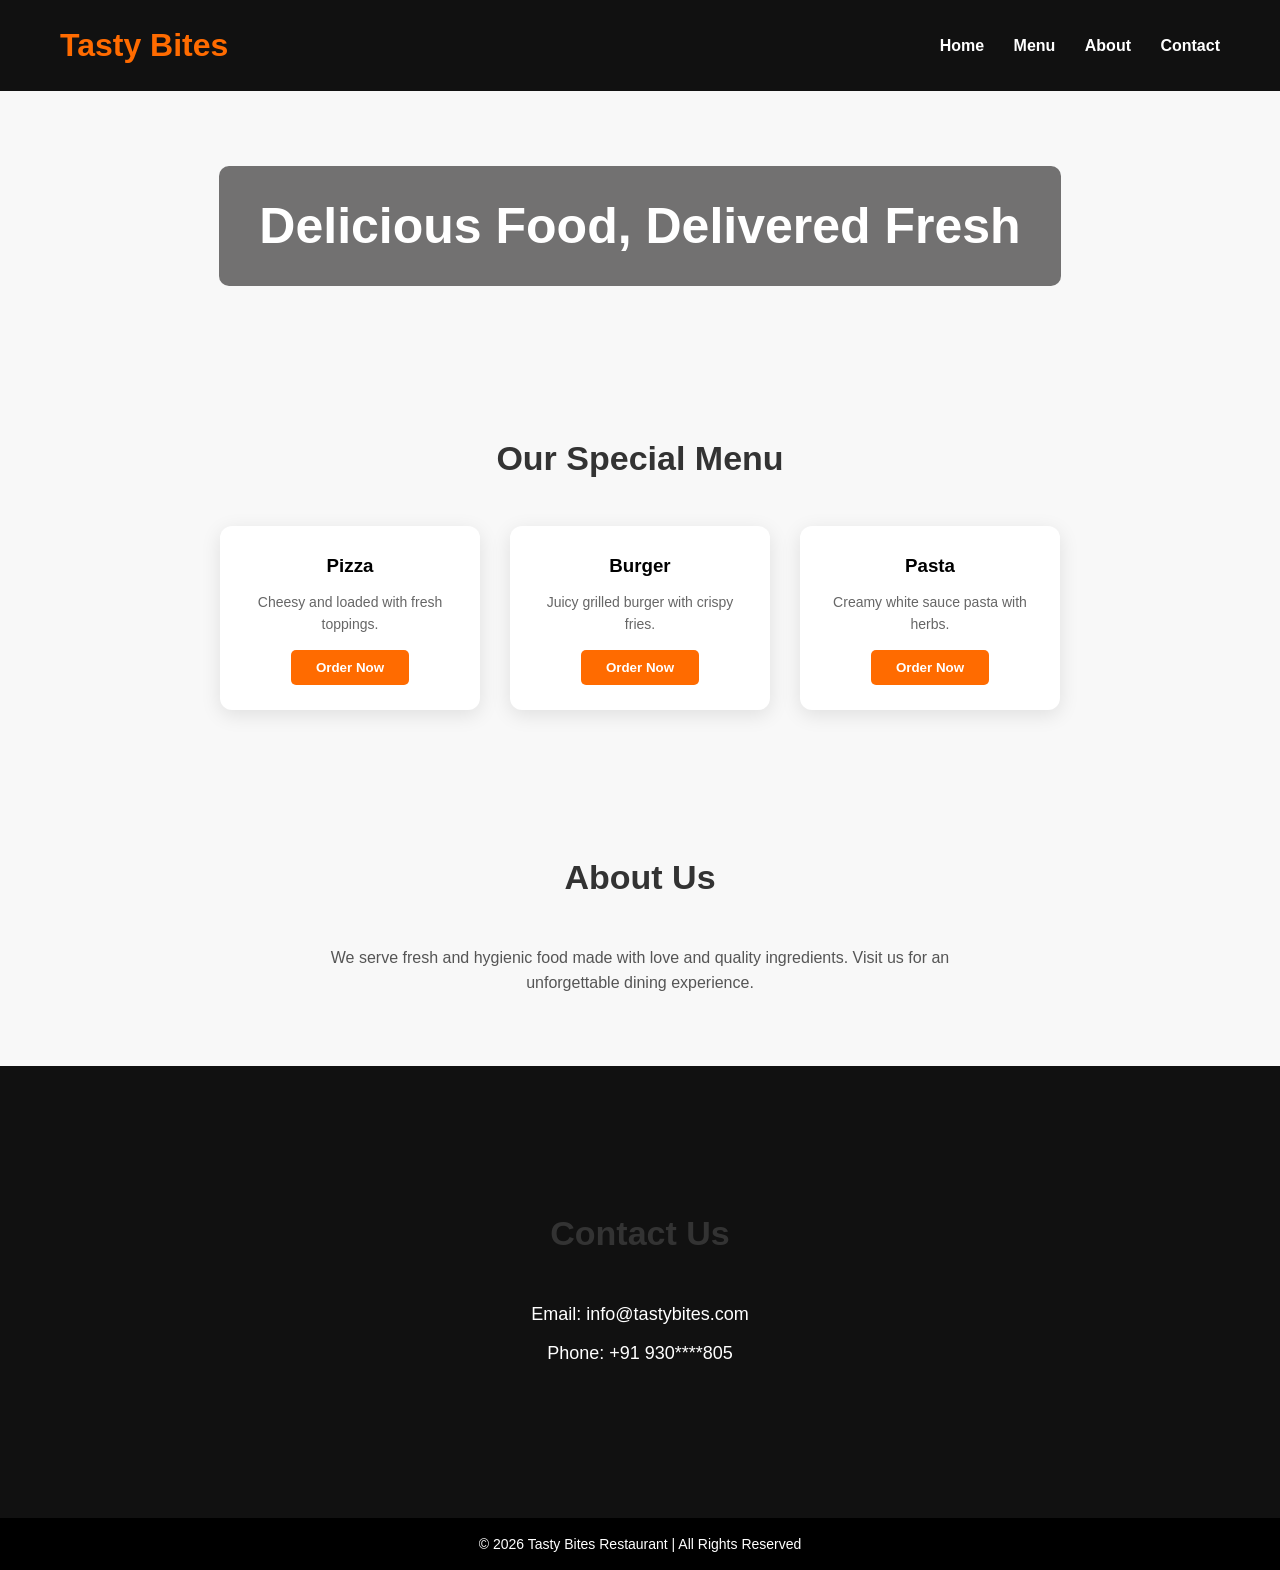
<file: index.html>
<!DOCTYPE html>
<html lang="en">
<head>
    <meta charset="UTF-8">
    <meta name="viewport" content="width=device-width, initial-scale=1.0">
    <title>Tasty Bites Restaurant</title>
    <link rel="stylesheet"
    href="style.css"
</head>
<body>
    
<header>
    <h1>Tasty Bites</h1>
    <nav>
        <a href="#">Home</a>
        <a href="#menu">Menu</a>
        <a href="#about">About</a>
        <a href="#contact">Contact</a>
    </nav>
</header>

<section class="hero">
    <h2>Delicious Food, Delivered Fresh</h2>
</section>

<section id="menu" class="section">
    <h2>Our Special Menu</h2>
    <div class="menu-items">
        <div class="menu-card">
            <h3>Pizza</h3>
            <p>Cheesy and loaded with fresh toppings.</p>
            <button>Order Now</button>
        </div>

        <div class="menu-card">
            <h3>Burger</h3>
            <p>Juicy grilled burger with crispy fries.</p>
            <button>Order Now</button>
        </div>

        <div class="menu-card">
            <h3>Pasta</h3>
            <p>Creamy white sauce pasta with herbs.</p>
            <button>Order Now</button>
        </div>
    </div>
</section>

<section id="about" class="section about">
    <h2>About Us</h2>
    <p>
        We serve fresh and hygienic food made with love and quality ingredients.
        Visit us for an unforgettable dining experience.
    </p>
</section>

<section id="contact" class="contact">
    <div class="section">
        <h2>Contact Us</h2>
        <p>Email: info@tastybites.com</p>
        <p>Phone: +91 930****805</p>
    </div>
</section>

<footer>
    <p>© 2026 Tasty Bites Restaurant | All Rights Reserved</p>
</footer>

</body>
</html>
</body>
</html>
</file>
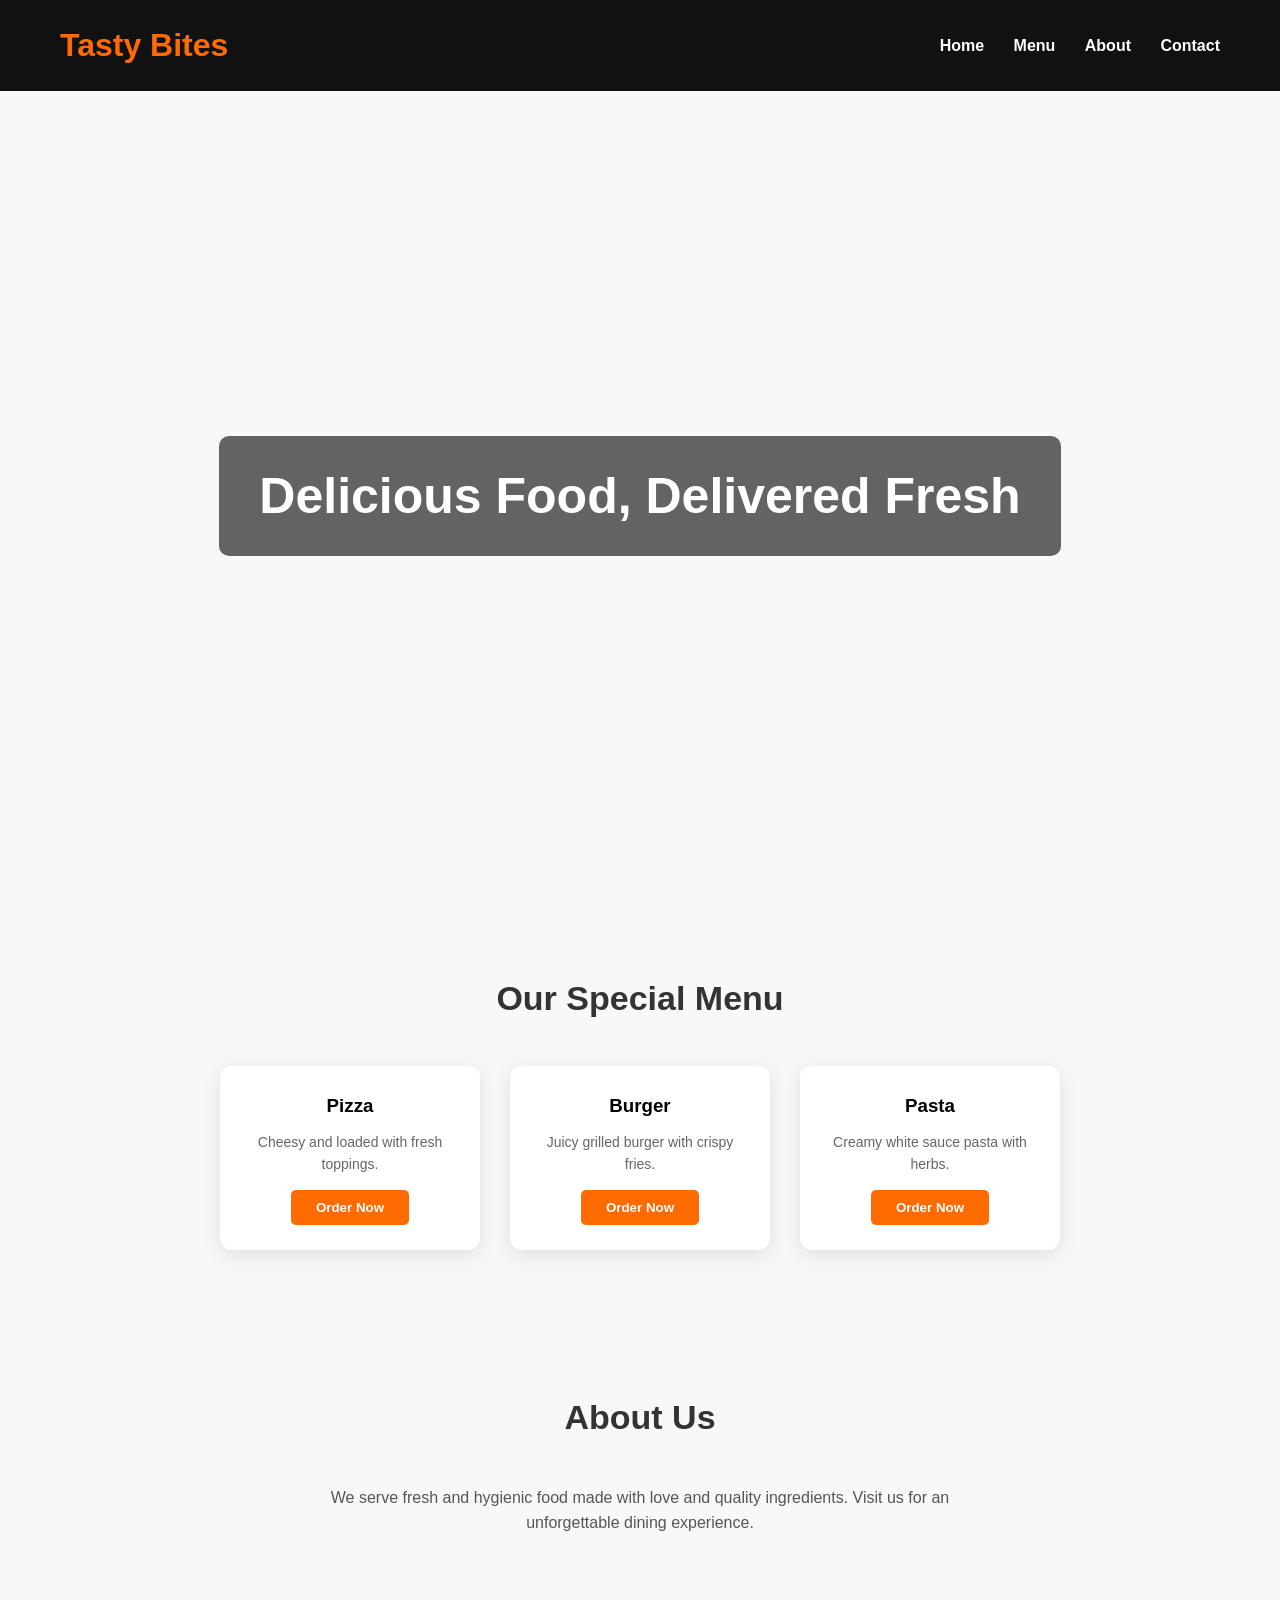
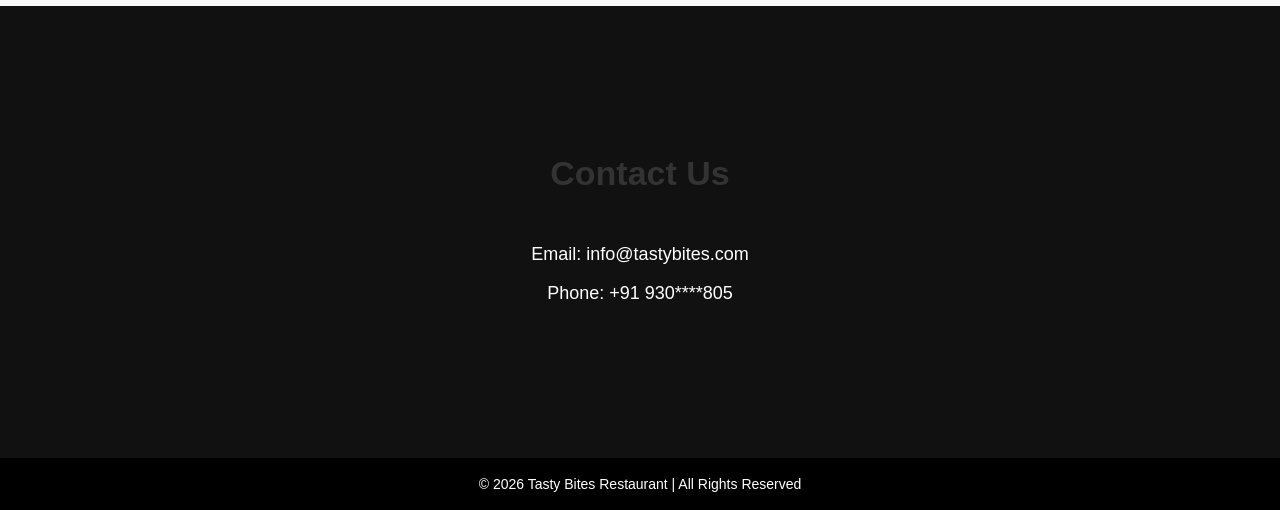
<file: Restaurant.html>
<!DOCTYPE html>
<html lang="en">
<head>
    <meta charset="UTF-8">
    <meta name="viewport" content="width=device-width, initial-scale=1.0">
    <title>Document</title>
    <link rel="stylesheet"
    href="Restaurant_Style.css"
</head>
<body>
    
<header>
    <h1>Tasty Bites</h1>
    <nav>
        <a href="#">Home</a>
        <a href="#menu">Menu</a>
        <a href="#about">About</a>
        <a href="#contact">Contact</a>
    </nav>
</header>

<section class="hero">
    <h2>Delicious Food, Delivered Fresh</h2>
</section>

<section id="menu" class="section">
    <h2>Our Special Menu</h2>
    <div class="menu-items">
        <div class="menu-card">
            <h3>Pizza</h3>
            <p>Cheesy and loaded with fresh toppings.</p>
            <button>Order Now</button>
        </div>

        <div class="menu-card">
            <h3>Burger</h3>
            <p>Juicy grilled burger with crispy fries.</p>
            <button>Order Now</button>
        </div>

        <div class="menu-card">
            <h3>Pasta</h3>
            <p>Creamy white sauce pasta with herbs.</p>
            <button>Order Now</button>
        </div>
    </div>
</section>

<section id="about" class="section about">
    <h2>About Us</h2>
    <p>
        We serve fresh and hygienic food made with love and quality ingredients.
        Visit us for an unforgettable dining experience.
    </p>
</section>

<section id="contact" class="contact">
    <div class="section">
        <h2>Contact Us</h2>
        <p>Email: info@tastybites.com</p>
        <p>Phone: +91 930****805</p>
    </div>
</section>

<footer>
    <p>© 2026 Tasty Bites Restaurant | All Rights Reserved</p>
</footer>

</body>
</html>
</body>
</html>
</file>
<file: style.css>
* {
            margin: 0;
            padding: 0;
            box-sizing: border-box;
            font-family: Arial, sans-serif;
        }

        body {
            background-color: #f8f8f8;
            line-height: 1.6;
        }

        header {
            background: #111;
            color: white;
            padding: 20px 60px;
            display: flex;
            justify-content: space-between;
            align-items: center;
        }

        header h1 {
            color: #ff6b00;
        }

        nav a {
            color: white;
            text-decoration: none;
            margin-left: 25px;
            font-weight: bold;
            transition: 0.3s;
        }

        nav a:hover {
            color: #ff6b00;
        }

        .hero {
            height: 30vh;
            background: url('https://images.unsplash.com/photo-1504674900247-0877df9cc836') no-repeat center center/cover;
            display: flex;
            justify-content: center;
            align-items: center;
            text-align: center;
            color: white;
        }

        .hero h2 {
            font-size: 50px;
            background: rgba(25, 24, 24, 0.6);
            padding: 20px 40px;
            border-radius: 10px;
        }

        .section {
            padding: 70px 20px;
            text-align: center;
            max-width: 1100px;
            margin: auto;
        }

        .section h2 {
            margin-bottom: 40px;
            font-size: 34px;
            color: #333;
        }

        .menu-items {
            display: flex;
            justify-content: center;
            gap: 30px;
            flex-wrap: wrap;
        }

        .menu-card {
            background: white;
            padding: 25px;
            width: 260px;
            border-radius: 12px;
            box-shadow: 0 5px 20px rgba(0,0,0,0.1);
            transition: 0.3s;
        }

        .menu-card:hover {
            transform: translateY(-8px);
        }

        .menu-card h3 {
            margin-bottom: 10px;
        }

        .menu-card p {
            color: #666;
            font-size: 14px;
        }

        button {
            margin-top: 15px;
            padding: 10px 25px;
            border: none;
            background: #ff6b00;
            color: white;
            border-radius: 5px;
            cursor: pointer;
            font-weight: bold;
            transition: 0.3s;
        }

        button:hover {
            background: #e65c00;
        }

        .about p {
            max-width: 700px;
            margin: auto;
            color: #555;
            font-size: 16px;
        }

        .contact {
            background: #111;
            color: white;
            padding: 70px 20px;
        }

        .contact p {
            margin: 10px 0;
            font-size: 18px;
        }

        footer {
            background: #000;
            color: white;
            text-align: center;
            padding: 15px;
            font-size: 14px;
        }

        /* Responsive */
        @media(max-width: 768px){
            header {
                flex-direction: column;
            }

            nav {
                margin-top: 15px;
            }

            .hero h2 {
                font-size: 32px;
            }
        }
</file>
<file: Restaurant_Style.css>
* {
            margin: 0;
            padding: 0;
            box-sizing: border-box;
            font-family: Arial, sans-serif;
        }

        body {
            background-color: #f8f8f8;
            line-height: 1.6;
        }

        header {
            background: #111;
            color: white;
            padding: 20px 60px;
            display: flex;
            justify-content: space-between;
            align-items: center;
        }

        header h1 {
            color: #ff6b00;
        }

        nav a {
            color: white;
            text-decoration: none;
            margin-left: 25px;
            font-weight: bold;
            transition: 0.3s;
        }

        nav a:hover {
            color: #ff6b00;
        }

        .hero {
            height: 90vh;
            background: url('https://images.unsplash.com/photo-1504674900247-0877df9cc836') no-repeat center center/cover;
            display: flex;
            justify-content: center;
            align-items: center;
            text-align: center;
            color: white;
        }

        .hero h2 {
            font-size: 50px;
            background: rgba(0,0,0,0.6);
            padding: 20px 40px;
            border-radius: 10px;
        }

        .section {
            padding: 70px 20px;
            text-align: center;
            max-width: 1100px;
            margin: auto;
        }

        .section h2 {
            margin-bottom: 40px;
            font-size: 34px;
            color: #333;
        }

        .menu-items {
            display: flex;
            justify-content: center;
            gap: 30px;
            flex-wrap: wrap;
        }

        .menu-card {
            background: white;
            padding: 25px;
            width: 260px;
            border-radius: 12px;
            box-shadow: 0 5px 20px rgba(0,0,0,0.1);
            transition: 0.3s;
        }

        .menu-card:hover {
            transform: translateY(-8px);
        }

        .menu-card h3 {
            margin-bottom: 10px;
        }

        .menu-card p {
            color: #666;
            font-size: 14px;
        }

        button {
            margin-top: 15px;
            padding: 10px 25px;
            border: none;
            background: #ff6b00;
            color: white;
            border-radius: 5px;
            cursor: pointer;
            font-weight: bold;
            transition: 0.3s;
        }

        button:hover {
            background: #e65c00;
        }

        .about p {
            max-width: 700px;
            margin: auto;
            color: #555;
            font-size: 16px;
        }

        .contact {
            background: #111;
            color: white;
            padding: 70px 20px;
        }

        .contact p {
            margin: 10px 0;
            font-size: 18px;
        }

        footer {
            background: #000;
            color: white;
            text-align: center;
            padding: 15px;
            font-size: 14px;
        }

        /* Responsive */
        @media(max-width: 768px){
            header {
                flex-direction: column;
            }

            nav {
                margin-top: 15px;
            }

            .hero h2 {
                font-size: 32px;
            }
        }
</file>
